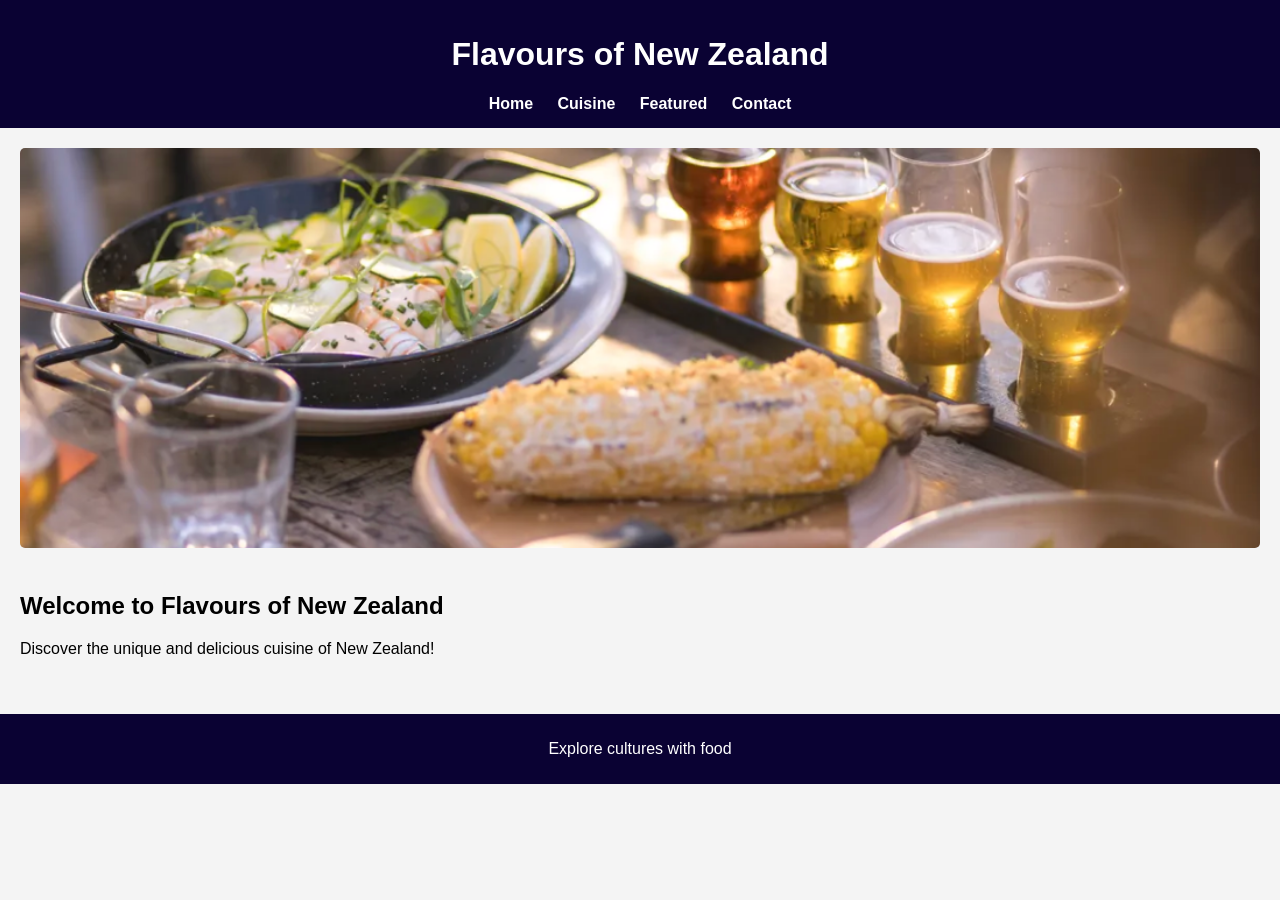
<file: index.html>
<!DOCTYPE html>
<html>
    <head>
        <title>Flavours of New Zealand</title>
        <link rel="stylesheet" href="style.css">
    </head>
    <body>
        <header>
            <h1>Flavours of New Zealand</h1>
            <nav>
        <a href="index.html">Home</a>
        <a href="cuisine.html">Cuisine</a>
        <a href="featured.html">Featured</a>
        <a href="contact.html">Contact</a>

            </nav>
        </header>
    </body>
    <section>
        <img id="slider" src="images/food1.png">

    </section>
    <script src="script.js"></script>
    <section>
        <h2>Welcome to Flavours of New Zealand</h2>
        <p>Discover the unique and delicious cuisine of New Zealand!</p>
    </section>
    <div>

    </div>
    <footer>
<p>Explore cultures with food</p>
    </footer>
</html>
</file>
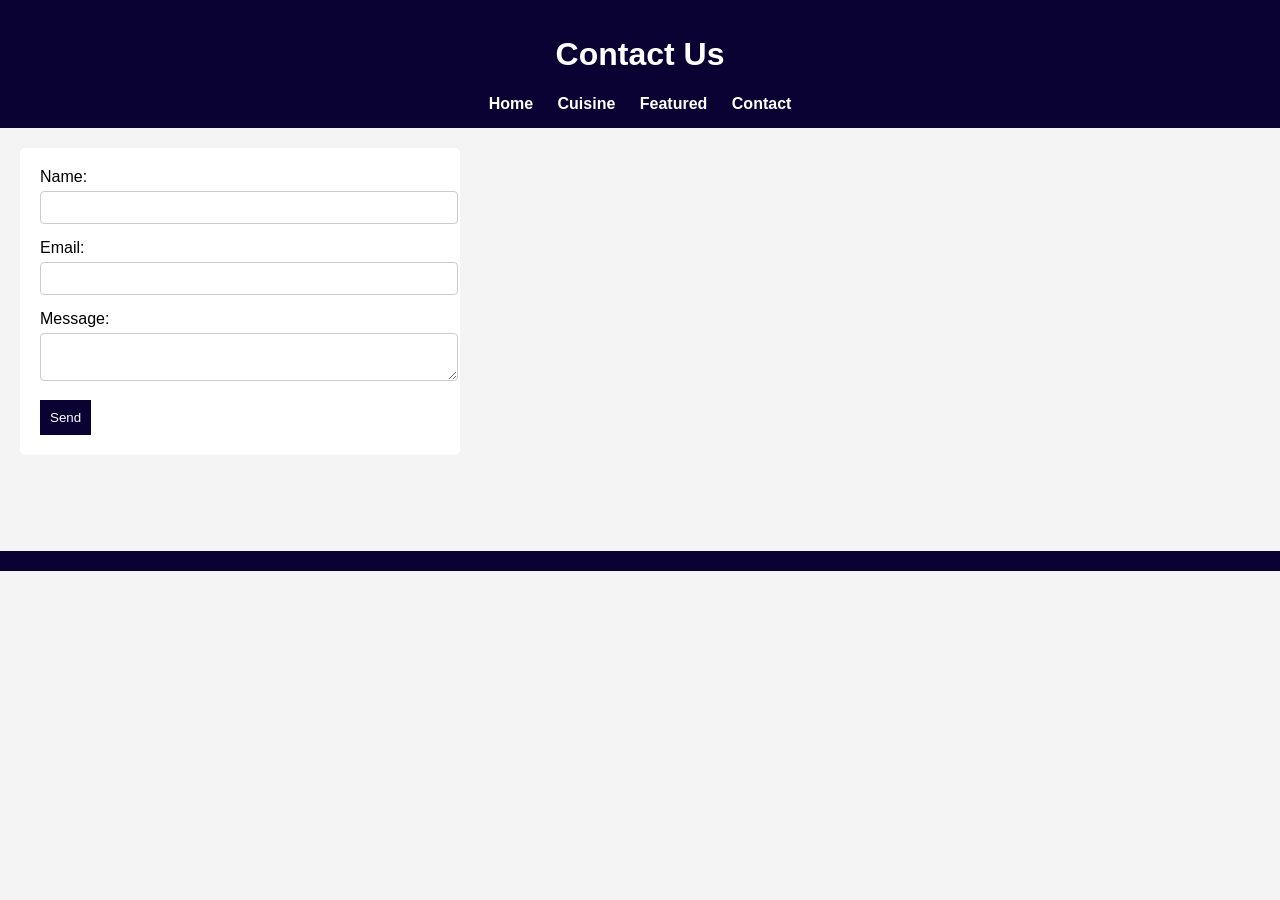
<file: contact.html>
<!DOCTYPE html>
<html>
    <head>
        <title>Contact</title>
        <link rel="stylesheet" href="style.css">
    </head>
    <body>
        <header>
            <h1>Contact Us</h1>
            <nav>
                 <a href="index.html">Home</a>
        <a href="cuisine.html">Cuisine</a>
        <a href="featured.html">Featured</a>
        <a href="contact.html">Contact</a>

            </nav>
        </header>
    </body>
    <section>
        <form id="contactForm">
    <label>Name:</label>
    <input type="text" id="name" required>

    <label>Email:</label>
    <input type="email" id="email" required>

    <label>Message:</label>
    <textarea id="message" required></textarea>

    <button type="submit">Send</button>
</form>

<p id="error"></p>


    </section>
    <div>

    </div>
    <section>
        <script src="script.js"></script>
    </section>
    <footer>
        <script src="script.js"></script>

        
    </footer>
</html>
</file>
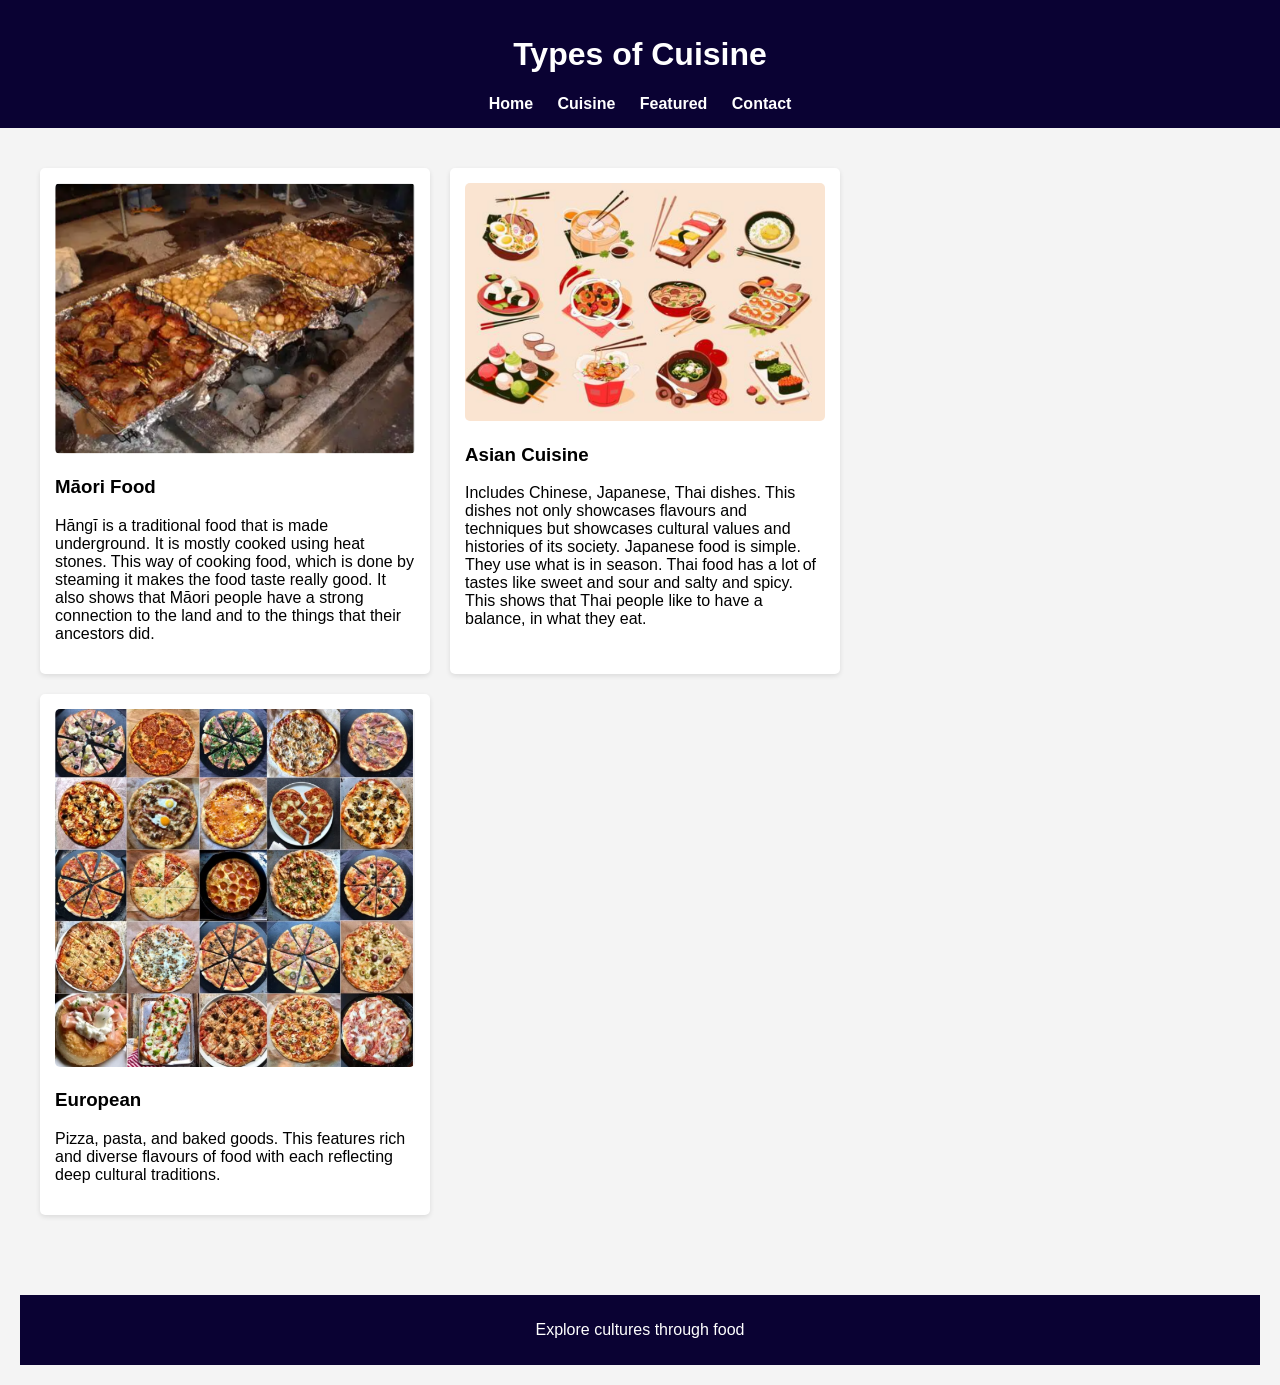
<file: cuisine.html>
<!DOCTYPE html>
<html>
    <head>
        <title>Cuisine</title>
        <link rel="stylesheet" href="style.css">
    </head>
    <body>
        <header>
            <h1>Types of Cuisine</h1>
            <nav>
                <a href="index.html">Home</a>
        <a href="cuisine.html">Cuisine</a>
        <a href="featured.html">Featured</a>
        <a href="contact.html">Contact</a>

            </nav>
        </header>
    
    <section>
        <section class="grid">

    <div class="card">
        <img src="images/food2.png">
        <h3>Māori Food</h3>
        <p>Hāngī is a traditional food that is made underground. It is mostly cooked using heat stones. This way of cooking food, which is done by steaming it makes the food taste really good. It also shows that Māori people have a strong connection to the land and to the things that their ancestors did. </p>
    </div>

    <div class="card">
        <img src="images/food3.png">
        <h3>Asian Cuisine</h3>
        <p>Includes Chinese, Japanese, Thai dishes. This dishes not only showcases flavours and techniques but showcases cultural values and histories of its society. Japanese food is simple. They use what is in season. Thai food has a lot of tastes like sweet and sour and salty and spicy. This shows that Thai people like to have a balance, in what they eat. </p>
    </div>

    <div class="card">
        <img src="images/food4.png">
        <h3>European</h3>
        <p>Pizza, pasta, and baked goods. This features rich and diverse flavours of food with each reflecting deep cultural traditions. </p>
    </div>
    </section>
</div>
<section>
    <script src="script.js"></script>
</section>
<footer>
    <p>Explore cultures through food</p>
</footer>

</body>
</html>
</file>
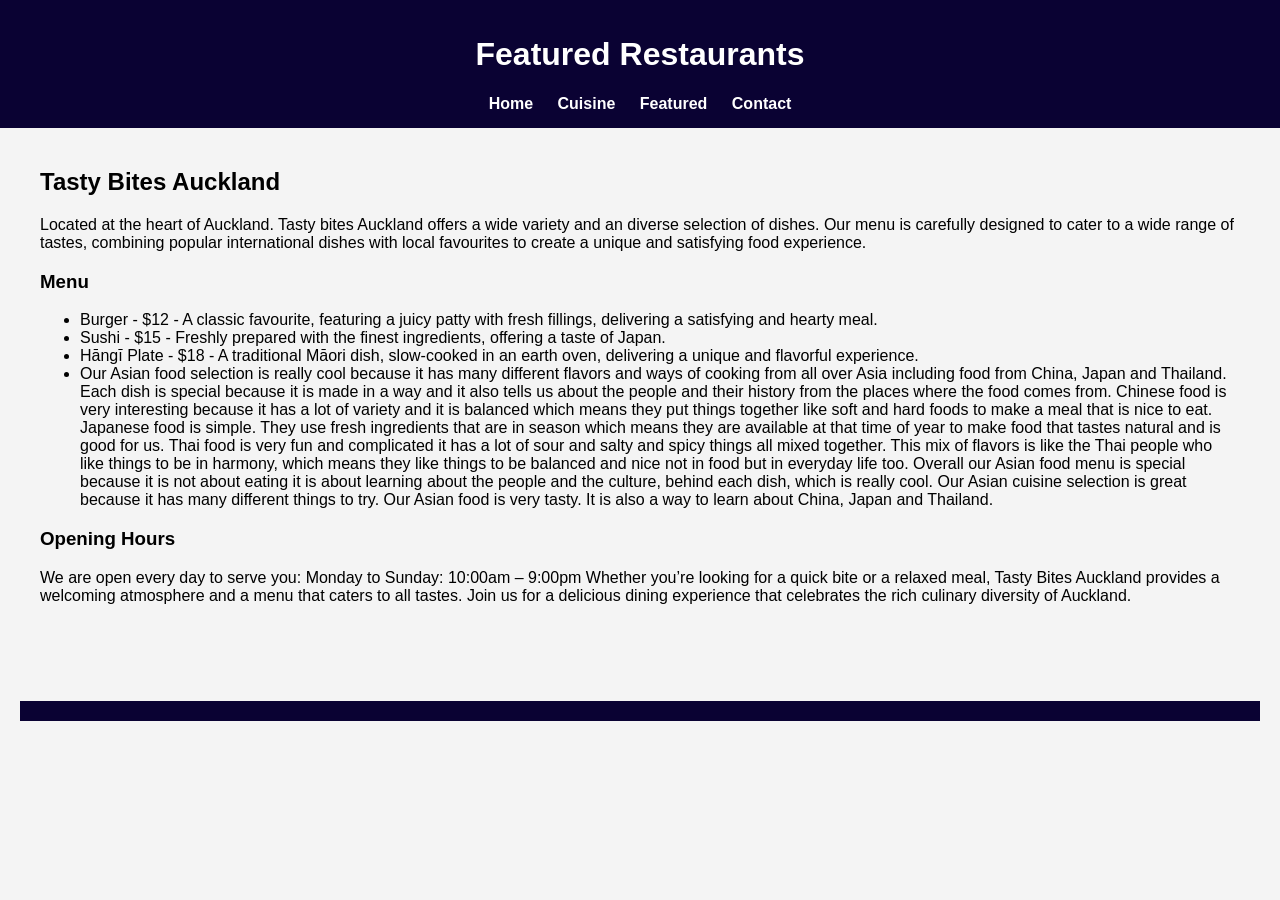
<file: featured.html>
<!DOCTYPE html>
<html>
    <head>
        <title>Restraurants</title>
        <link rel="stylesheet" href="style.css">
    </head>
    <body>
        <header>
            <h1>Featured Restaurants</h1>
            <nav>
                <a href="index.html">Home</a>
        <a href="cuisine.html">Cuisine</a>
        <a href="featured.html">Featured</a>
        <a href="contact.html">Contact</a>

            </nav>
        </header>
    </body>
    <section>
        <section>

    <h2>Tasty Bites Auckland</h2>
    <p>Located at the heart of Auckland. Tasty bites Auckland offers a wide variety and an diverse selection of dishes. Our menu is carefully designed to cater to a wide range of tastes, combining popular international dishes with local favourites to create a unique and satisfying food experience.</p>

    <h3>Menu</h3>
    <ul>
        <li>Burger - $12 - A classic favourite, featuring a juicy patty with fresh fillings, delivering a satisfying and hearty meal.</li>
        <li>Sushi - $15 - Freshly prepared with the finest ingredients, offering a taste of Japan.</li>
        <li>Hāngī Plate - $18 - A traditional Māori dish, slow-cooked in an earth oven, delivering a unique and flavorful experience.</li>
        <li>Our Asian food selection is really cool because it has many different flavors and ways of cooking from all over Asia including food from China, Japan and Thailand. Each dish is special because it is made in a way and it also tells us about the people and their history from the places where the food comes from.
        Chinese food is very interesting because it has a lot of variety and it is balanced which means they put things together like soft and hard foods to make a meal that is nice to eat. Japanese food is simple. They use fresh ingredients that are in season which means they are available at that time of year to make food that tastes natural and is good for us. Thai food is very fun and complicated it has a lot of sour and salty and spicy things all mixed together. This mix of flavors is like the Thai people who like things to be in harmony, which means they like things to be balanced and nice not in food but in everyday life too.
        Overall our Asian food menu is special because it is not about eating it is about learning about the people and the culture, behind each dish, which is really cool. Our Asian cuisine selection is great because it has many different things to try. Our Asian food is very tasty. It is also a way to learn about China, Japan and Thailand.</li>
    </ul>

    <h3>Opening Hours</h3>
    <p>We are open every day to serve you:
Monday to Sunday: 10:00am – 9:00pm

Whether you’re looking for a quick bite or a relaxed meal, Tasty Bites Auckland provides a welcoming atmosphere and a menu that caters to all tastes. Join us for a delicious dining experience that celebrates the rich culinary diversity of Auckland.</p>
    </p>

    </section>
    <div>

    </div>
    <section>
        <script src="script.js"></script>
    </section>
    <footer>
        
    </footer>
</html>
</file>
<file: style.css>
body {
    margin: 0;
    font-family: Arial, sans-serif;
    background-color: #f4f4f4;
}
header {
    background-color: #0a0233;
    color: white;
    padding: 15px;
    text-align: center;
}
nav {
    margin-top: 10px;
}

nav a {
    color: white;
    margin: 0 10px;
    text-decoration: none;
    font-weight: bold;
}

nav a:hover {
    text-decoration: underline;
}
section {
    padding: 20px;
}
#slider {
    width: 100%;
    max-height: 400px;
    object-fit: cover;
    border-radius: 5px;
}
.grid {
    display: flex;
    gap: 20px;
    flex-wrap: wrap;
}
.card {
    background-color: white;
    padding: 15px;
    width: 30%;
    border-radius: 5px;
    box-shadow: 0 2px 5px rgba(0,0,0,0.1);
}

.card img {
    width: 100%;
    border-radius: 5px;
}
section h2 {
    margin-top: 0;
}
form {
    background-color: white;
    padding: 20px;
    max-width: 400px;
    border-radius: 5px;
}

input, textarea {
    width: 100%;
    margin-top: 5px;
    margin-bottom: 15px;
    padding: 8px;
    border: 1px solid #ccc;
    border-radius: 4px;
}

button {
    background-color: #0a0233;
    color: white;
    border: none;
    padding: 10px;
    cursor: pointer;
}
button:hover {
    background-color: #1b5e20;
}
footer {
    text-align: center;
    padding: 10px;
    background-color: #0a0233;
    color: white;
    margin-top: 20px;
}
</file>
